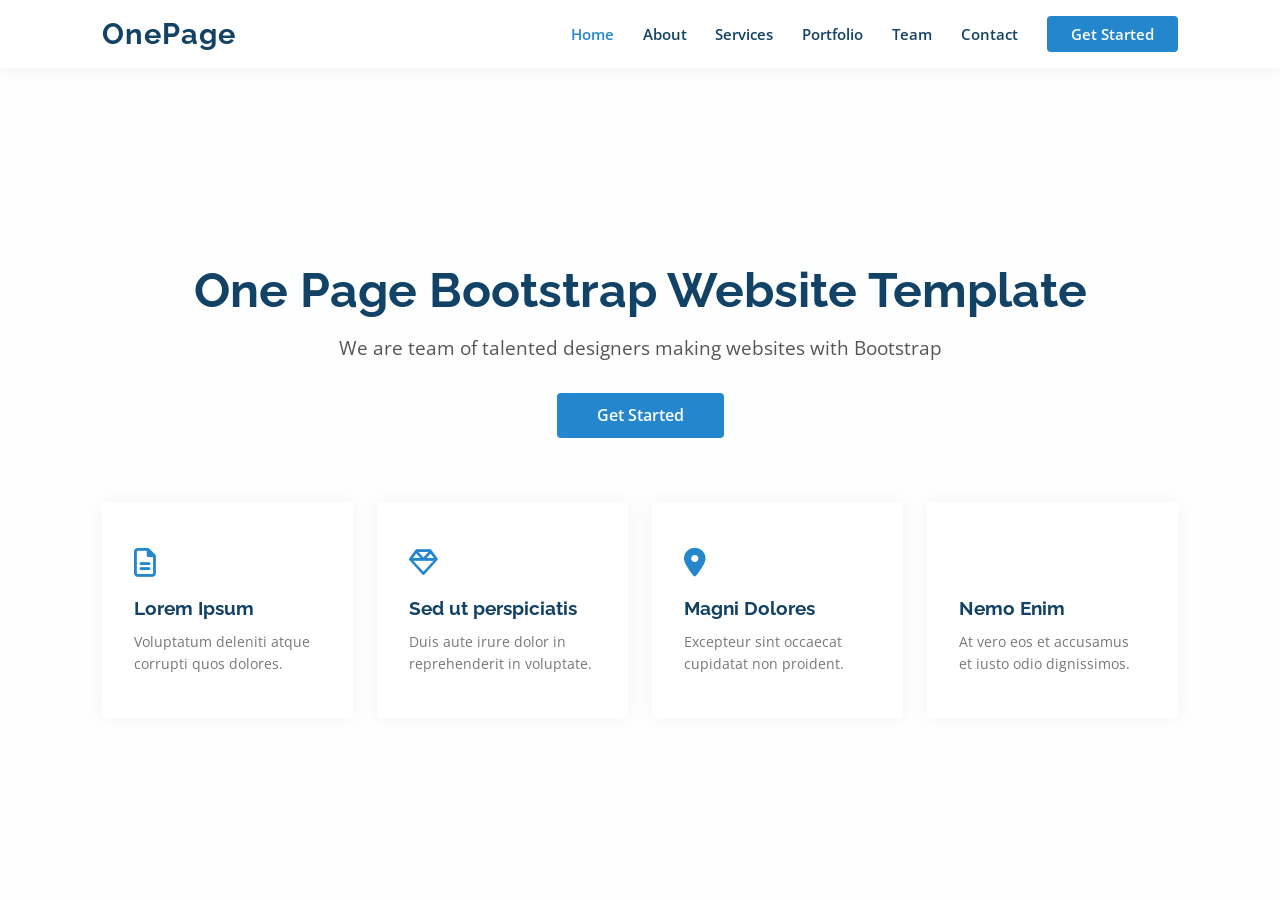
<file: index.html>
<!DOCTYPE html>
<html lang="en">
<head>
    <meta charset="UTF-8">
    <meta name="viewport" content="width=device-width, initial-scale=1.0">
    <title>OnePage Template</title>
    <link rel="stylesheet" href="https://cdnjs.cloudflare.com/ajax/libs/font-awesome/6.4.0/css/all.min.css">
    <link rel="stylesheet" href="stylep3.css">
</head>
<body>

    <header class="p3-header">
        <a href="#" class="p3-logo">OnePage</a>
        
        <nav class="p3-navbar">
            <a href="#" class="active">Home</a>
            <a href="#">About</a>
            <a href="#">Services</a>
            <a href="#">Portfolio</a>
            <a href="#">Team</a>
            <a href="#">Contact</a>
            <a href="#" class="p3-nav-btn">Get Started</a>
        </nav>
    </header>

    <section class="p3-hero">
        <div class="p3-hero-content">
            <h1>One Page Bootstrap Website Template</h1>
            <p>We are team of talented designers making websites with Bootstrap</p>
            <a href="#" class="p3-hero-btn">Get Started</a>
        </div>

        <div class="p3-cards-container">
            
            <div class="p3-card">
                <div class="p3-card-icon"><i class="far fa-file-alt"></i></div>
                <h3>Lorem Ipsum</h3>
                <p>Voluptatum deleniti atque corrupti quos dolores.</p>
            </div>

            <div class="p3-card">
                <div class="p3-card-icon"><i class="far fa-gem"></i></div>
                <h3>Sed ut perspiciatis</h3>
                <p>Duis aute irure dolor in reprehenderit in voluptate.</p>
            </div>

            <div class="p3-card">
                <div class="p3-card-icon"><i class="fas fa-map-marker-alt"></i></div>
                <h3>Magni Dolores</h3>
                <p>Excepteur sint occaecat cupidatat non proident.</p>
            </div>

            <div class="p3-card">
                <div class="p3-card-icon"><i class="fas fa-command"></i></div>
                <h3>Nemo Enim</h3>
                <p>At vero eos et accusamus et iusto odio dignissimos.</p>
            </div>

        </div>
    </section>

</body>
</html>
</file>
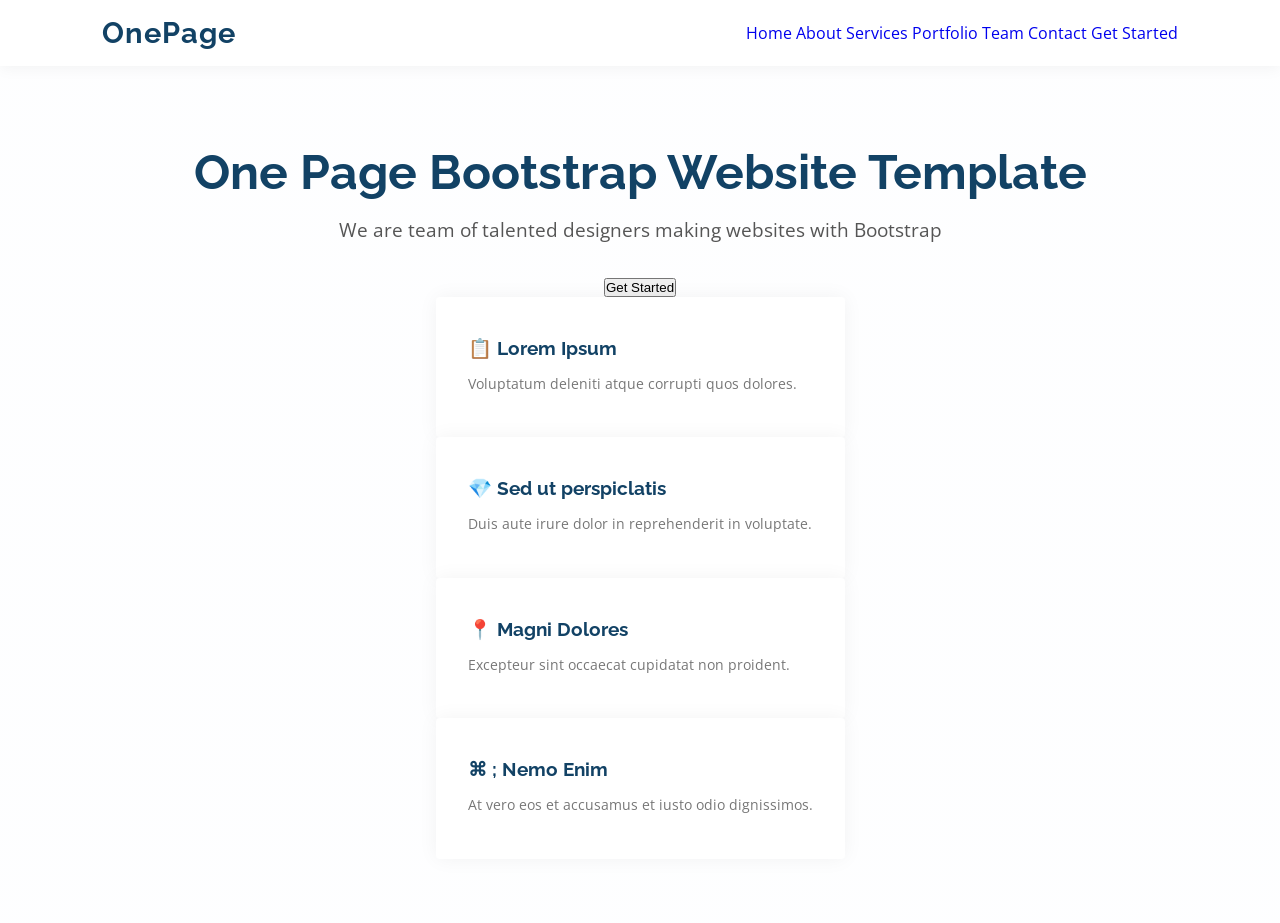
<file: page3.html>
<!DOCTYPE html>
<html lang="en">
<head>
    <meta charset="UTF-8">
    <meta name="viewport" content="width=device-width, initial-scale=1.0">
    <title>OnePage Template</title>
    <link rel="stylesheet" href="stylep3.css">
</head>
<body class="p3-body">

    <header class="p3-header">
        <div class="p3-logo">OnePage</div>
        <nav class="p3-nav">
            <a href="#" class="p3-active">Home</a>
            <a href="#">About</a>
            <a href="#">Services</a>
            <a href="#">Portfolio</a>
            <a href="#">Team</a>
            <a href="#">Contact</a>
            <a href="#" class="p3-get-started">Get Started</a>
        </nav>
    </header>

    <section class="p3-hero">
        <div class="p3-hero-content">
            <h1>One Page Bootstrap Website Template</h1>
            <p>We are team of talented designers making websites with Bootstrap</p>
            <button class="p3-btn">Get Started</button>
        </div>

        <div class="p3-grid">
            <div class="p3-card"><h3>📋 Lorem Ipsum</h3><p>Voluptatum deleniti atque corrupti quos dolores.</p></div>
            <div class="p3-card"><h3>💎 Sed ut perspiclatis</h3><p>Duis aute irure dolor in reprehenderit in voluptate.</p></div>
            <div class="p3-card"><h3>📍 Magni Dolores</h3><p>Excepteur sint occaecat cupidatat non proident.</p></div>
            <div class="p3-card"><h3>&#8984 ; Nemo Enim</h3><p>At vero eos et accusamus et iusto odio dignissimos.</p></div>
        </div>
    </section>
</body>
</html>
</file>
<file: stylep3.css>
@import url('https://fonts.googleapis.com/css2?family=Open+Sans:wght@300;400;600;700&family=Raleway:wght@400;600;700&display=swap');

* {
    margin: 0;
    padding: 0;
    box-sizing: border-box;
    text-decoration: none;
    transition: all 0.3s ease;
}

body {
    font-family: 'Open Sans', sans-serif;
    background-color: #f8fbfe; 
    color: #444444;
}


.p3-header {
    background: #fff;
    padding: 1rem 8%;
    display: flex;
    justify-content: space-between;
    align-items: center;
    box-shadow: 0px 2px 15px rgba(0, 0, 0, 0.05);
    position: fixed;
    top: 0; left: 0; right: 0;
    z-index: 1000;
}

.p3-logo {
    font-family: 'Raleway', sans-serif;
    font-size: 1.8rem;
    font-weight: 700;
    color: #124265;
    letter-spacing: 1px;
}

.p3-navbar {
    display: flex;
    align-items: center;
    gap: 1.8rem;
}

.p3-navbar a {
    color: #124265;
    font-size: 0.95rem;
    font-weight: 600;
}

.p3-navbar a:hover, 
.p3-navbar a.active {
    color: #2487ce;
}


.p3-nav-btn {
    background: #2487ce;
    color: #fff !important;
    padding: 0.5rem 1.5rem;
    border-radius: 4px;
    font-size: 0.9rem;
}

.p3-nav-btn:hover {
    background: #3194db;
}


.p3-hero {
    padding: 9rem 8% 4rem 8%;
    text-align: center;
    background: linear-gradient(rgba(255,255,255,0.8), rgba(255,255,255,0.8)), url('https://images.unsplash.com/photo-1557804506-669a67965ba0?q=80&w=1974') no-repeat center center/cover;
    min-height: 100vh;
    display: flex;
    flex-direction: column;
    justify-content: center;
    align-items: center;
}

.p3-hero-content h1 {
    font-family: 'Raleway', sans-serif;
    font-size: 3rem;
    font-weight: 700;
    color: #124265;
    margin-bottom: 1rem;
}

.p3-hero-content p {
    font-size: 1.2rem;
    color: #555555;
    margin-bottom: 2rem;
}

.p3-hero-btn {
    display: inline-block;
    background: #2487ce;
    color: #fff;
    padding: 0.7rem 2.5rem;
    border-radius: 4px;
    font-weight: 600;
    font-size: 1rem;
    margin-bottom: 4rem;
}

.p3-hero-btn:hover {
    background: #3194db;
}


.p3-cards-container {
    display: flex;
    justify-content: center;
    align-items: stretch;
    flex-wrap: wrap;
    gap: 1.5rem;
    width: 100%;
}

.p3-card {
    background: #fff;
    padding: 2.5rem 2rem;
    flex: 1 1 calc(25% - 1.5rem); 
    min-width: 230px;
    border-radius: 4px;
    box-shadow: 0px 0px 20px rgba(0, 0, 0, 0.05);
    text-align: left;
    border-bottom: 3px solid transparent;
}

.p3-card:hover {
    transform: translateY(-5px);
    border-bottom: 3px solid #2487ce;
}

.p3-card-icon {
    font-size: 1.8rem;
    color: #2487ce;
    margin-bottom: 1rem;
}

.p3-card h3 {
    font-family: 'Raleway', sans-serif;
    font-size: 1.2rem;
    font-weight: 700;
    color: #124265;
    margin-bottom: 0.8rem;
}

.p3-card p {
    font-size: 0.9rem;
    color: #777777;
    line-height: 1.5;
}

@media (max-width: 992px) {
    .p3-hero-content h1 {
        font-size: 2.3rem;
    }
    
    .p3-card {
        flex: 1 1 calc(50% - 1.5rem); 
    }
}

@media (max-width: 768px) {
    .p3-header {
        flex-direction: column;
        gap: 1rem;
        padding: 1rem;
        position: relative;
    }

    .p3-navbar {
        flex-wrap: wrap;
        justify-content: center;
        gap: 1rem;
    }

    .p3-hero {
        padding-top: 3rem;
    }

    .p3-hero-content h1 {
        font-size: 1.8rem;
    }

    .p3-card {
        flex: 1 1 100%;
    }
}
</file>
